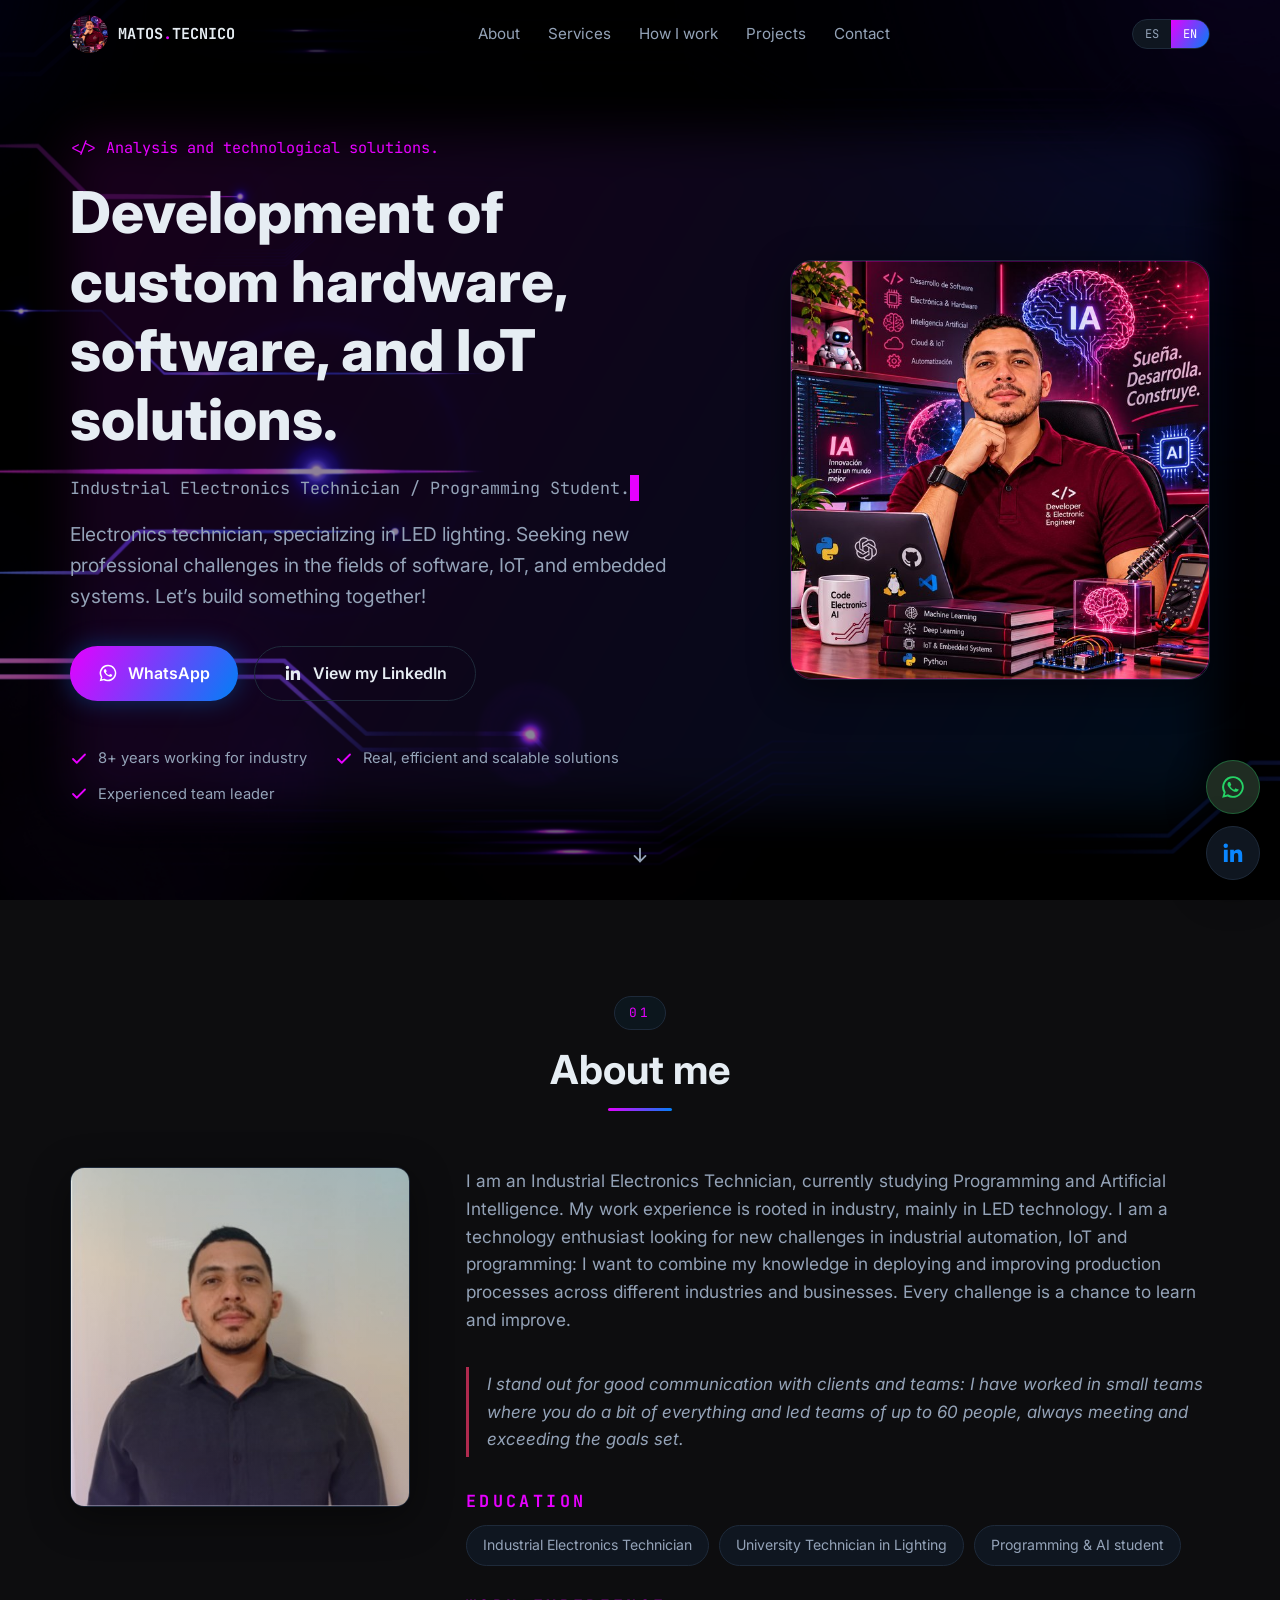
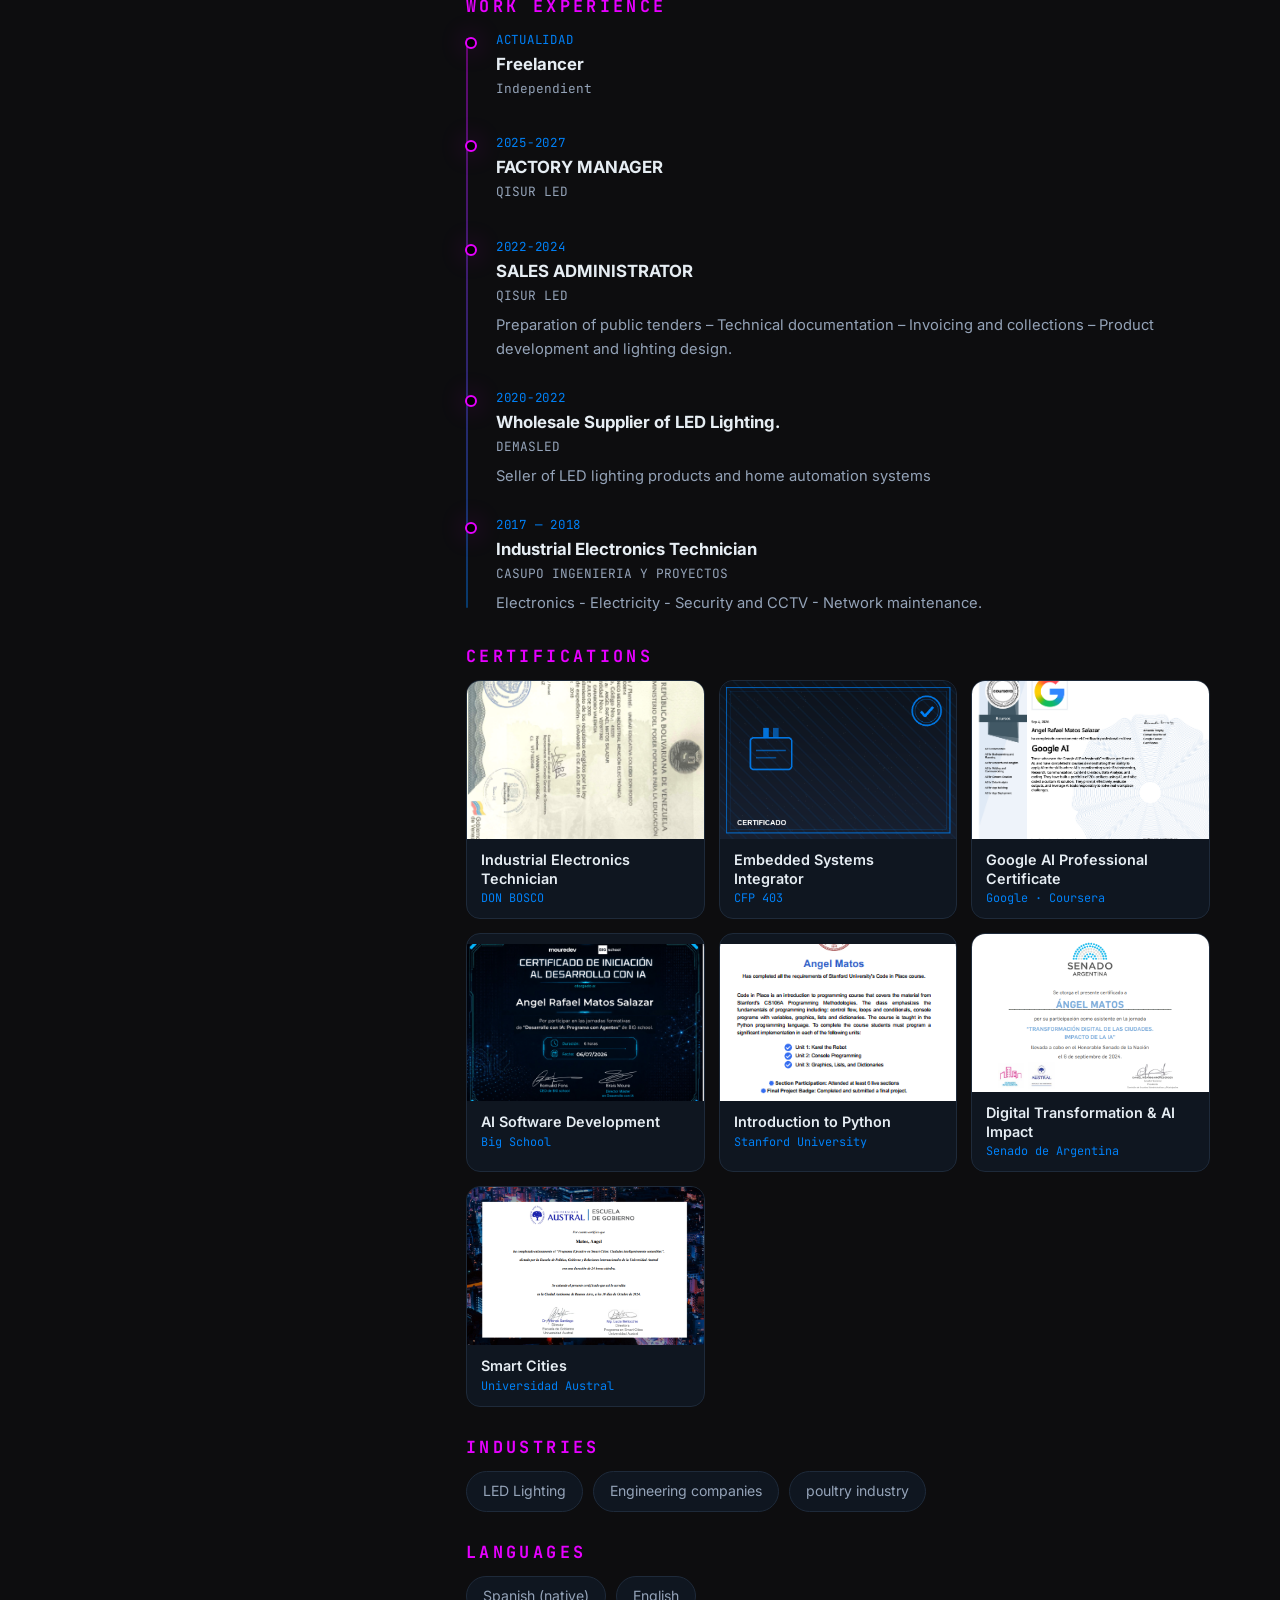
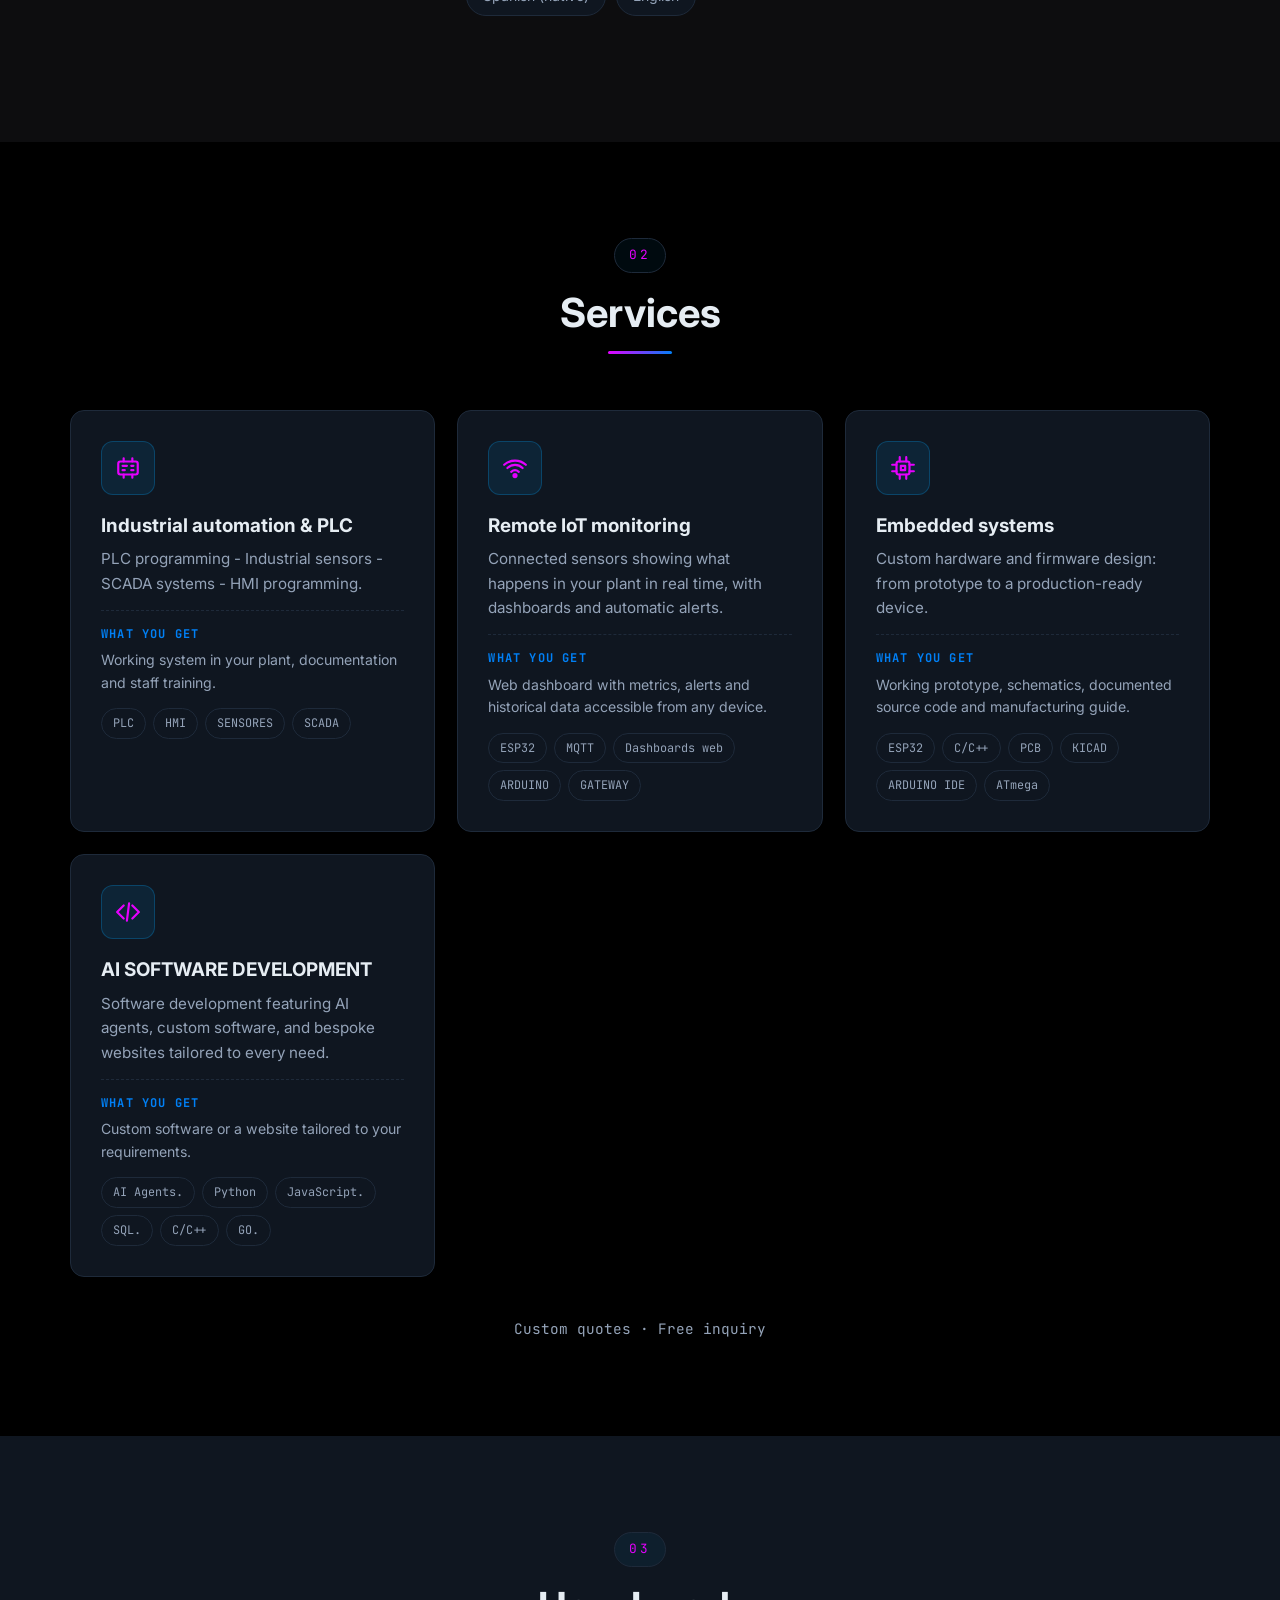
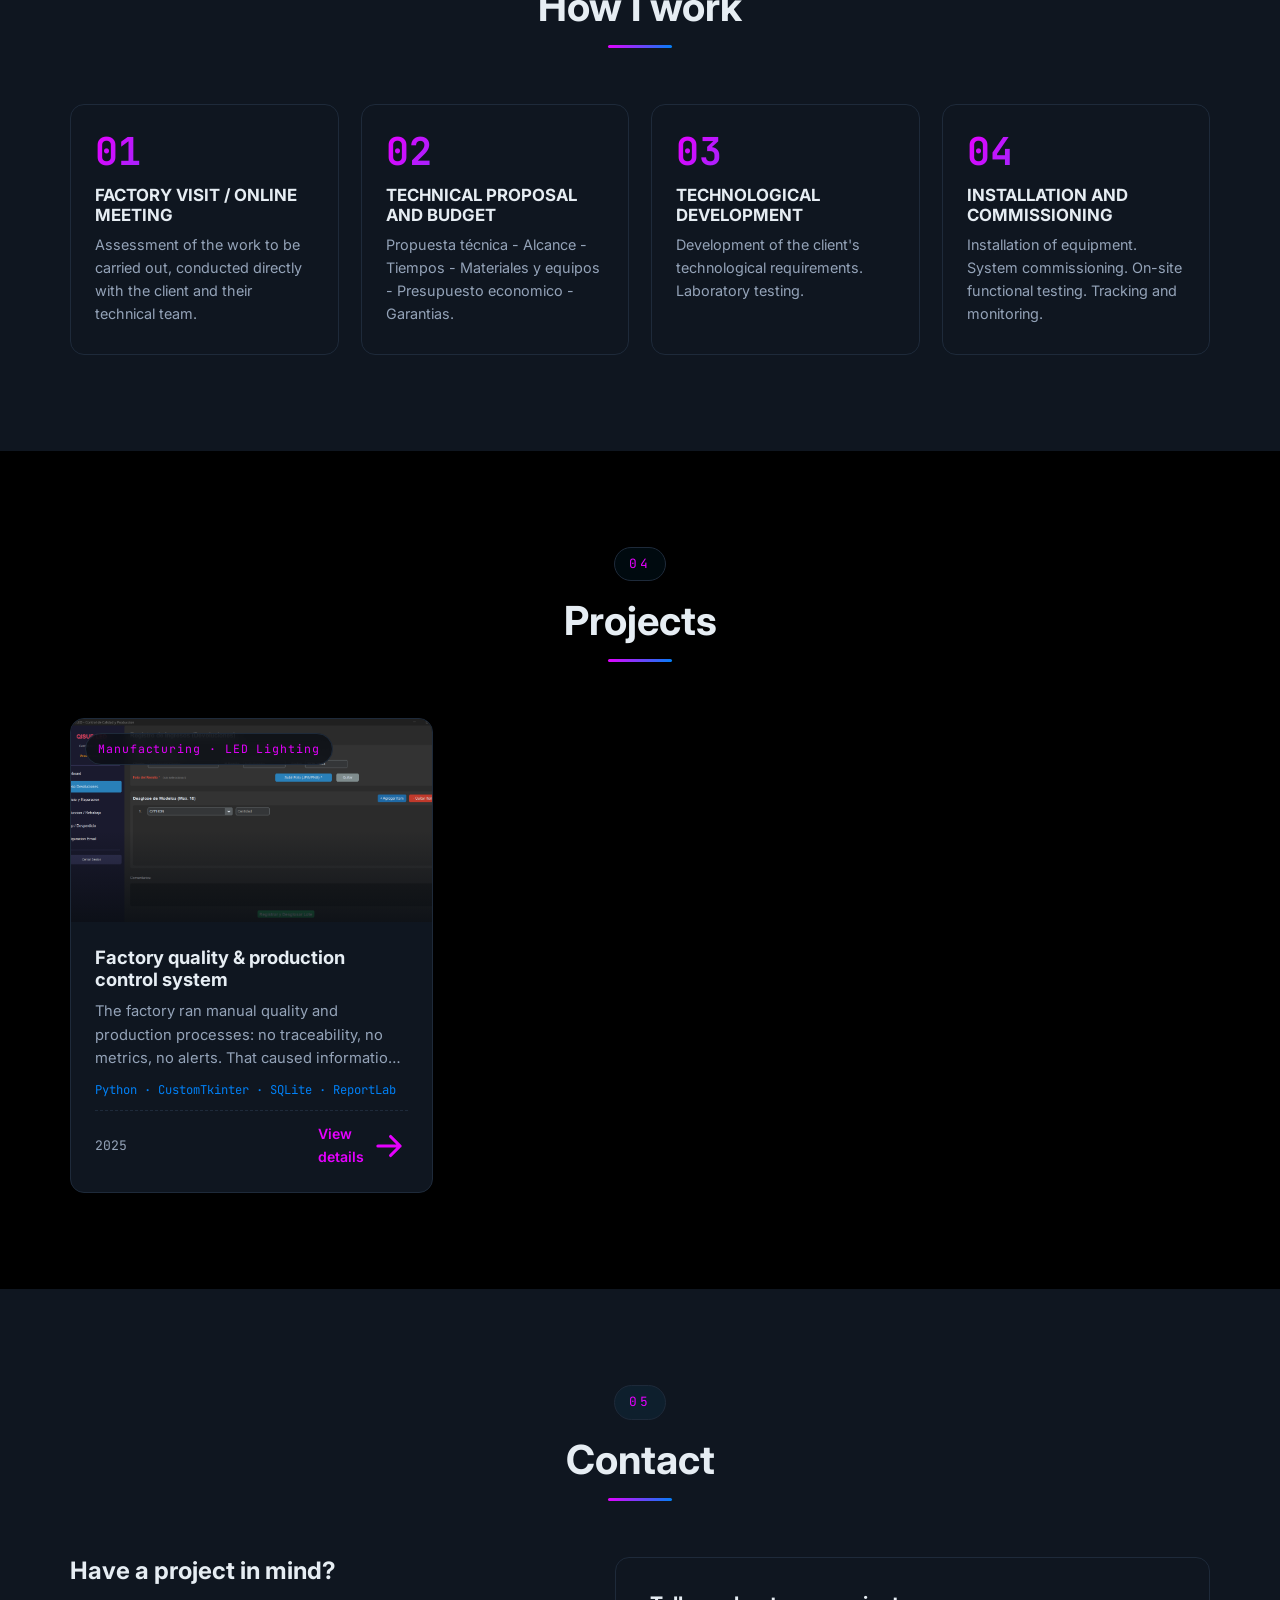
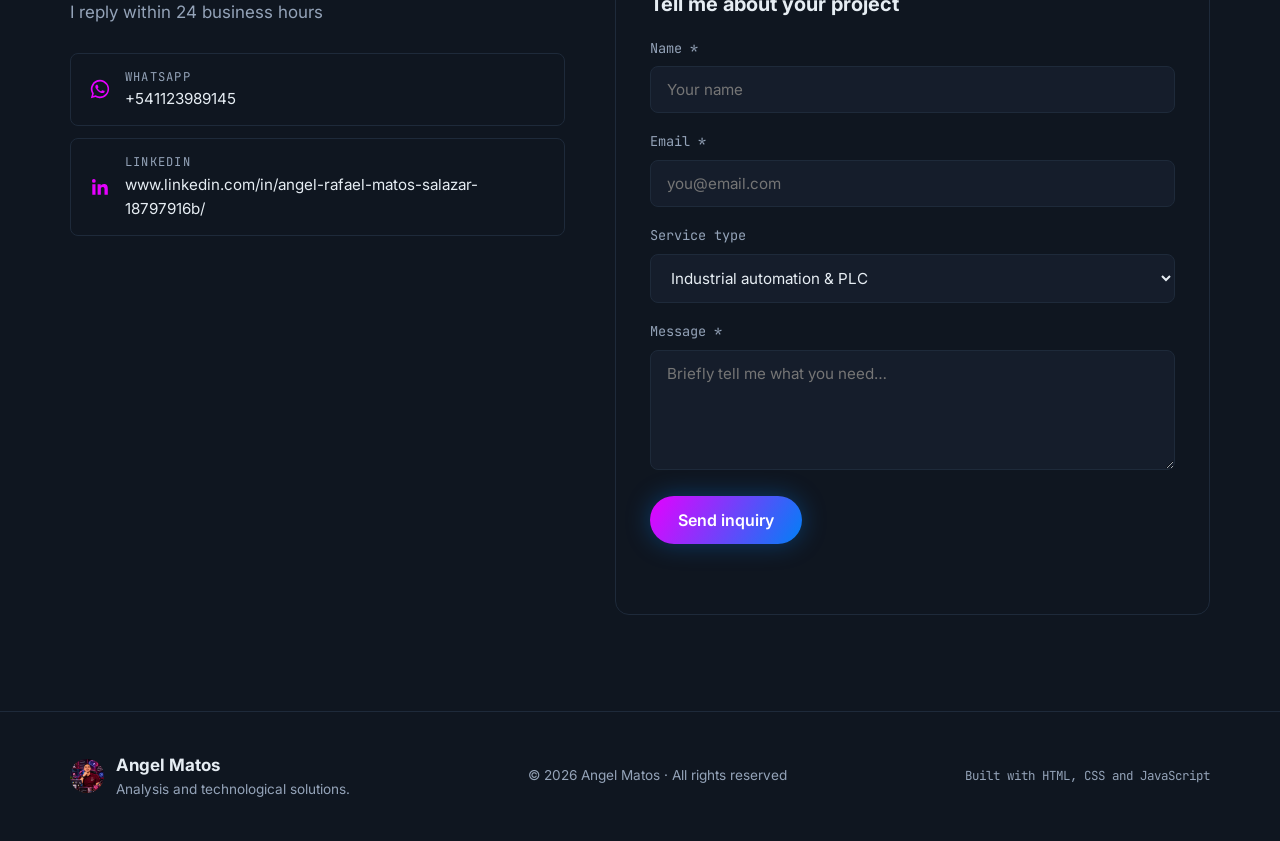
<file: index.html>
<!DOCTYPE html>
<html lang="es">
<head>
  <meta charset="UTF-8">
  <meta name="viewport" content="width=device-width, initial-scale=1.0">
  <title>Angel Matos</title>

  <!-- SEO y redes (se completan automáticamente desde data/content.js) -->
  <meta name="description" content="">
  <meta name="keywords" content="">
  <meta property="og:type" content="website">
  <meta property="og:title" content="">
  <meta property="og:description" content="">
  <meta property="og:image" content="img/og-image.jpg">
  <meta name="theme-color" content="#0a0e14">

  <link rel="icon" type="image/png" href="img/favicon.png">

  <!-- Tipografías -->
  <link rel="preconnect" href="https://fonts.googleapis.com">
  <link rel="preconnect" href="https://fonts.gstatic.com" crossorigin>
  <link href="https://fonts.googleapis.com/css2?family=Inter:wght@400;600;700;800&family=JetBrains+Mono:wght@400;700&display=swap" rel="stylesheet">

  <link rel="stylesheet" href="css/variables.css">
  <link rel="stylesheet" href="css/estilos.css">
</head>
<body>

  <!-- ========== BARRA DE NAVEGACIÓN ========== -->
  <nav class="nav" id="nav">
    <div class="contenedor nav__inner">
      <a href="#inicio" class="nav__logo" id="navLogo"></a>
      <ul class="nav__menu" id="navMenu"></ul>
      <div class="nav__acciones">
        <div class="lang-toggle" role="group" aria-label="Idioma / Language">
          <button type="button" data-lang="es">ES</button>
          <button type="button" data-lang="en">EN</button>
        </div>
        <button class="nav__burger" id="burger" aria-label="Menú" aria-expanded="false">
          <span></span><span></span><span></span>
        </button>
      </div>
    </div>
  </nav>

  <!-- ========== HERO / PORTADA ========== -->
  <section class="hero" id="inicio">
    <div class="hero__fondo-img" id="heroFondoImg" aria-hidden="true"></div>
    <div class="contenedor hero__inner" id="heroInner"></div>
    <div class="hero__scroll" aria-hidden="true">
      <svg width="22" height="22" viewBox="0 0 24 24" fill="none" stroke="currentColor" stroke-width="2" stroke-linecap="round"><path d="M12 5v14M6 13l6 6 6-6"/></svg>
    </div>
  </section>

  <!-- ========== SOBRE MÍ ========== -->
  <section class="seccion seccion--alt" id="sobre-mi">
    <div class="contenedor">
      <header class="seccion__cabecera reveal">
        <span class="seccion__etiqueta">01</span>
        <h2 class="seccion__titulo" id="sobreMiTitulo"></h2>
      </header>
      <div id="sobreMiInner"></div>
    </div>
  </section>

  <!-- ========== SERVICIOS ========== -->
  <section class="seccion" id="servicios">
    <div class="contenedor">
      <header class="seccion__cabecera reveal">
        <span class="seccion__etiqueta">02</span>
        <h2 class="seccion__titulo" id="serviciosTitulo"></h2>
      </header>
      <div id="serviciosInner"></div>
    </div>
  </section>

  <!-- ========== CÓMO TRABAJO ========== -->
  <section class="seccion seccion--alt" id="proceso">
    <div class="contenedor">
      <header class="seccion__cabecera reveal">
        <span class="seccion__etiqueta">03</span>
        <h2 class="seccion__titulo" id="procesoTitulo"></h2>
      </header>
      <div id="procesoInner"></div>
    </div>
  </section>

  <!-- ========== PROYECTOS ========== -->
  <section class="seccion" id="proyectos">
    <div class="contenedor">
      <header class="seccion__cabecera reveal">
        <span class="seccion__etiqueta">04</span>
        <h2 class="seccion__titulo" id="proyectosTitulo"></h2>
      </header>
      <div id="proyectosInner"></div>
    </div>
  </section>

  <!-- ========== CONTACTO ========== -->
  <section class="seccion seccion--alt" id="contacto">
    <div class="contenedor">
      <header class="seccion__cabecera reveal">
        <span class="seccion__etiqueta">05</span>
        <h2 class="seccion__titulo" id="contactoTitulo"></h2>
      </header>
      <div id="contactoInner"></div>
    </div>
  </section>

  <!-- ========== PIE DE PÁGINA ========== -->
  <footer class="footer">
    <div class="contenedor footer__inner" id="footerInner"></div>
  </footer>

  <!-- Botones flotantes (WhatsApp / LinkedIn / GitHub) -->
  <div class="flotantes" id="flotantes"></div>

  <!-- Modal de proyecto -->
  <div class="modal" id="modal" role="dialog" aria-modal="true">
    <div class="modal__fondo"></div>
    <div class="modal__caja">
      <button class="modal__cerrar" id="modalCerrar" aria-label="Cerrar">✕</button>
      <div id="modalCuerpo"></div>
    </div>
  </div>

  <!-- Modal de certificado (imagen ampliable) -->
  <div class="modal" id="certModal" role="dialog" aria-modal="true">
    <div class="modal__fondo"></div>
    <div class="modal__caja modal__caja--cert">
      <button class="modal__cerrar" id="certCerrar" aria-label="Cerrar">✕</button>
      <div id="certCuerpo"></div>
    </div>
  </div>

  <!-- Contenido + lógica -->
  <script src="data/content.js"></script>
  <script src="js/render.js"></script>
  <script src="js/i18n.js"></script>
  <script src="js/main.js"></script>
</body>
</html>
</file>
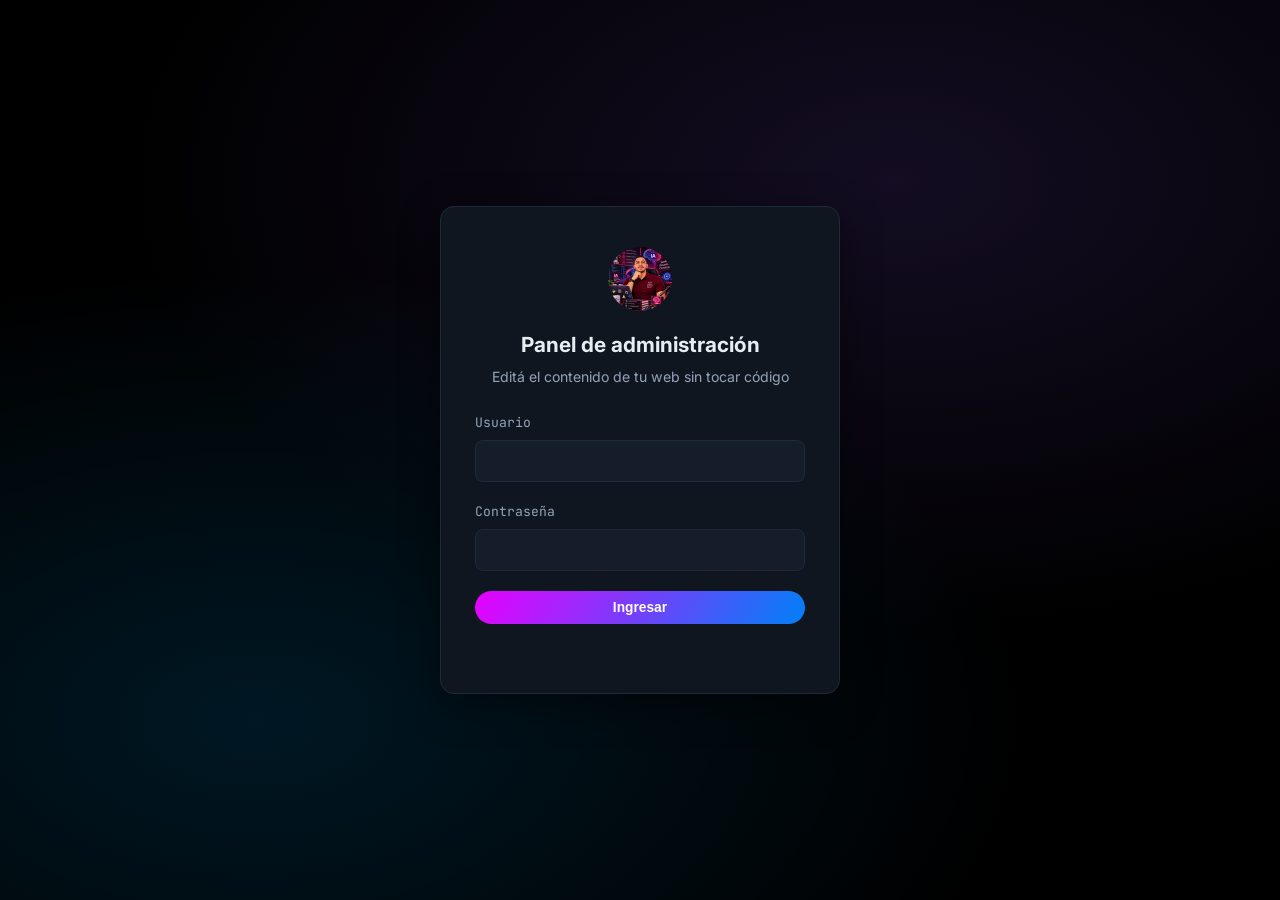
<file: admin.html>
<!DOCTYPE html>
<html lang="es">
<head>
  <meta charset="UTF-8">
  <meta name="viewport" content="width=device-width, initial-scale=1.0">
  <title>Panel de administración</title>
  <meta name="robots" content="noindex, nofollow">
  <link rel="icon" type="image/png" href="img/favicon.png">
  <link rel="preconnect" href="https://fonts.googleapis.com">
  <link rel="preconnect" href="https://fonts.gstatic.com" crossorigin>
  <link href="https://fonts.googleapis.com/css2?family=Inter:wght@400;600;700&family=JetBrains+Mono:wght@400;700&display=swap" rel="stylesheet">
  <link rel="stylesheet" href="css/variables.css">
  <link rel="stylesheet" href="css/admin.css">
</head>
<body>

  <!-- ========== PANTALLA DE LOGIN ========== -->
  <div class="login" id="login">
    <form class="login__caja" id="loginForm">
      <img src="img/logo.png" alt="Logo" id="loginLogo">
      <h1>Panel de administración</h1>
      <p class="sub">Editá el contenido de tu web sin tocar código</p>
      <div class="fila">
        <label for="loginUser">Usuario</label>
        <input type="text" id="loginUser" autocomplete="username" required>
      </div>
      <div class="fila">
        <label for="loginPass">Contraseña</label>
        <input type="password" id="loginPass" autocomplete="current-password" required>
      </div>
      <button class="btn btn--guardar" type="submit" style="width:100%;justify-content:center">Ingresar</button>
      <p class="login__error" id="loginError"></p>
    </form>
  </div>

  <!-- ========== PANEL ========== -->
  <div class="panel" id="panel">
    <div class="topbar">
      <div class="topbar__inner">
        <div class="topbar__marca">
          <img src="img/logo.png" alt="Logo" id="panelLogo">
          <div>Panel admin<span id="marcaNombre"></span></div>
        </div>
        <span class="sin-guardar" id="sinGuardar">● Cambios sin guardar</span>
        <button class="btn" id="btnVer" type="button">👁 Ver sitio</button>
        <button class="btn" id="btnExportar" type="button">⬇ Exportar</button>
        <button class="btn" id="btnImportar" type="button">⬆ Importar</button>
        <button class="btn btn--guardar" id="btnGuardar" type="button">💾 Guardar</button>
        <button class="btn" id="btnClave" type="button">🔑 Clave</button>
        <button class="btn btn--peligro" id="btnReset" type="button">↺ Restablecer</button>
        <button class="btn" id="btnSalir" type="button">Salir</button>
      </div>
    </div>

    <div class="cuerpo">
      <nav class="tabs" id="tabs"></nav>
      <main class="form-seccion" id="formPanel"></main>
    </div>
  </div>

  <input type="file" id="importFile" accept=".js,.json" hidden>
  <input type="file" id="imgFile" accept="image/*" hidden>

  <script src="data/content.js"></script>
  <script src="js/admin.js"></script>
</body>
</html>
</file>
<file: css/variables.css>
/* ============================================================
   VARIABLES DE DISEÑO
   Cambiá estos valores para modificar TODO el aspecto del sitio
   sin tocar el resto del CSS.
   ============================================================ */

:root {
  /* --- Paleta (tema oscuro técnico) --- */
  --color-fondo:        #000000;   /* Fondo principal (negro) */
  --color-fondo-2:      #0f1620;   /* Fondo de tarjetas y secciones alternas */
  --color-fondo-3:      #151d2b;   /* Fondo elevado (hover, inputs) */
  --color-borde:        #1e2a3a;   /* Bordes sutiles */

  --color-principal:    #e600ff;   /* Magenta eléctrico */
  --color-acento:       #0080f6;   /* Azul eléctrico */
  --color-vino:         #b02a4e;   /* Vinotinto (detalles) */

  --color-texto:        #e6edf3;   /* Texto principal */
  --color-texto-suave:  #94a3b8;   /* Texto secundario */

  /* --- Tipografías --- */
  --fuente-titulos: "Inter", system-ui, sans-serif;
  --fuente-texto:   "Inter", system-ui, sans-serif;
  --fuente-mono:    "JetBrains Mono", monospace;   /* Detalles técnicos */

  /* --- Tamaños --- */
  --ancho-max:    1140px;
  --radio:        14px;            /* Redondeo de tarjetas */
  --radio-chico:  8px;

  /* --- Efectos --- */
  --sombra:        0 10px 40px rgba(0, 0, 0, .45);
  --glow-principal: 0 0 24px rgba(230, 0, 255, .35);
  --glow-acento:    0 0 24px rgba(0, 128, 246, .35);
  --transicion:    all .3s ease;

  /* --- Degradados de marca --- */
  --gradiente-marca: linear-gradient(120deg, var(--color-principal), var(--color-acento));
}
</file>
<file: css/estilos.css>
/* ============================================================
   ESTILOS DEL SITIO
   Los colores, fuentes y tamaños se cambian en variables.css
   ============================================================ */

/* ---------- Reset y base ---------- */
*, *::before, *::after { box-sizing: border-box; margin: 0; padding: 0; }

html { scroll-behavior: smooth; scroll-padding-top: 80px; }

body {
  background: var(--color-fondo);
  color: var(--color-texto);
  font-family: var(--fuente-texto);
  font-size: 17px;
  line-height: 1.6;
  overflow-x: hidden;
}

img { max-width: 100%; display: block; }
a { color: var(--color-principal); text-decoration: none; }
ul { list-style: none; }
button { font-family: inherit; cursor: pointer; }

h1, h2, h3, h4 { font-family: var(--fuente-titulos); line-height: 1.2; font-weight: 700; }

::selection { background: var(--color-acento); color: #fff; }

/* Scrollbar */
::-webkit-scrollbar { width: 10px; }
::-webkit-scrollbar-track { background: var(--color-fondo); }
::-webkit-scrollbar-thumb { background: var(--color-borde); border-radius: 6px; }
::-webkit-scrollbar-thumb:hover { background: var(--color-principal); }

/* ---------- Utilidades ---------- */
.contenedor { width: min(var(--ancho-max), 92%); margin-inline: auto; }

.seccion { padding: 96px 0; position: relative; }
.seccion--alt { background: var(--color-fondo-2); }
/* Sobre mí: gris más oscuro (neutro) para resaltar las letras magenta y azul */
#sobre-mi { background: #0d0d0f; }

.seccion__cabecera { text-align: center; margin-bottom: 56px; }
.seccion__etiqueta {
  font-family: var(--fuente-mono);
  font-size: .8rem;
  letter-spacing: .25em;
  text-transform: uppercase;
  color: var(--color-principal);
  display: inline-block;
  padding: 6px 14px;
  border: 1px solid var(--color-borde);
  border-radius: 999px;
  background: rgba(0, 168, 255, .06);
  margin-bottom: 16px;
}
.seccion__titulo { font-size: clamp(1.7rem, 4vw, 2.5rem); }
.seccion__titulo::after {
  content: "";
  display: block;
  width: 64px; height: 3px;
  margin: 14px auto 0;
  background: var(--gradiente-marca);
  border-radius: 3px;
}

/* ---------- Animación reveal ---------- */
.reveal { opacity: 0; transform: translateY(28px); transition: opacity .7s ease, transform .7s ease; }
.reveal.visible { opacity: 1; transform: none; }
.reveal[data-delay="1"] { transition-delay: .1s; }
.reveal[data-delay="2"] { transition-delay: .2s; }
.reveal[data-delay="3"] { transition-delay: .3s; }
.reveal[data-delay="4"] { transition-delay: .4s; }
.reveal[data-delay="5"] { transition-delay: .5s; }

@media (prefers-reduced-motion: reduce) {
  .reveal { opacity: 1; transform: none; transition: none; }
  html { scroll-behavior: auto; }
}

/* ---------- Barra de navegación ---------- */
.nav {
  position: fixed; inset: 0 0 auto 0; z-index: 100;
  transition: var(--transicion);
  border-bottom: 1px solid transparent;
}
.nav--scrolled {
  background: rgba(10, 14, 20, .85);
  backdrop-filter: blur(12px);
  border-bottom-color: var(--color-borde);
}
.nav__inner { display: flex; align-items: center; justify-content: space-between; height: 68px; }
.nav__logo { display: flex; align-items: center; gap: 10px; font-weight: 700; color: var(--color-texto); }
.nav__logo img { width: 38px; height: 38px; border-radius: 50%; object-fit: cover; }
.nav__logo span { font-family: var(--fuente-mono); font-size: .95rem; }
.nav__logo em { color: var(--color-principal); font-style: normal; }

.nav__menu { display: flex; align-items: center; gap: 28px; }
.nav__link { color: var(--color-texto-suave); font-size: .95rem; transition: var(--transicion); position: relative; }
.nav__link::after {
  content: ""; position: absolute; left: 0; bottom: -6px;
  width: 0; height: 2px; background: var(--gradiente-marca); transition: var(--transicion);
}
.nav__link:hover, .nav__link.activo { color: var(--color-texto); }
.nav__link:hover::after, .nav__link.activo::after { width: 100%; }

.nav__acciones { display: flex; align-items: center; gap: 12px; position: relative; z-index: 102; }

/* Selector de idioma */
.lang-toggle {
  display: flex; border: 1px solid var(--color-borde); border-radius: 999px;
  overflow: hidden; background: var(--color-fondo-2);
}
.lang-toggle button {
  border: 0; background: transparent; color: var(--color-texto-suave);
  font-family: var(--fuente-mono); font-size: .75rem; padding: 6px 12px; transition: var(--transicion);
}
.lang-toggle button.activo { background: var(--gradiente-marca); color: #fff; }

/* Hamburguesa */
.nav__burger { display: none; background: none; border: 0; width: 42px; height: 42px; position: relative; z-index: 102; }
.nav__burger span {
  display: block; width: 24px; height: 2px; margin: 5px auto;
  background: var(--color-texto); transition: var(--transicion);
}
.nav__burger.abierto span:nth-child(1) { transform: translateY(7px) rotate(45deg); }
.nav__burger.abierto span:nth-child(2) { opacity: 0; }
.nav__burger.abierto span:nth-child(3) { transform: translateY(-7px) rotate(-45deg); }

/* ---------- Botones ---------- */
.btn {
  display: inline-flex; align-items: center; gap: 10px;
  padding: 14px 28px; border-radius: 999px; border: 0;
  font-weight: 600; font-size: 1rem; transition: var(--transicion);
}
.btn svg { width: 20px; height: 20px; }
.btn--principal { background: var(--gradiente-marca); color: #fff; box-shadow: var(--glow-acento); }
.btn--principal:hover { transform: translateY(-3px); box-shadow: 0 0 36px rgba(139, 92, 246, .55); }
.btn--secundario {
  background: transparent; color: var(--color-texto);
  border: 1px solid var(--color-borde);
}
.btn--secundario:hover { border-color: var(--color-principal); box-shadow: var(--glow-principal); transform: translateY(-3px); }
.btn--chico { padding: 10px 20px; font-size: .9rem; }

/* ---------- Hero ---------- */
.hero {
  min-height: 100vh;
  display: flex; align-items: center;
  padding: 120px 0 80px;
  position: relative;
  overflow: hidden;
  background: var(--color-fondo);
}
/* Imagen de fondo del hero (fondo negro recortado por transparencia + semitransparente) */
.hero__fondo-img {
  position: absolute; inset: 0; z-index: 0;
  background-size: cover; background-position: center;
  opacity: .55 ;
  pointer-events: none;
}

.hero__inner { position: relative; z-index: 1; }
.hero__grid {
  display: grid; grid-template-columns: 1.25fr .85fr;
  gap: 48px; align-items: center;
}
.hero__imagen { justify-self: end; max-width: 420px; width: 100%; }
.hero__marco {
  position: relative; border-radius: 22px; overflow: hidden;
  border: 1px solid var(--color-borde); box-shadow: var(--sombra);
}
.hero__marco::after {
  content: ""; position: absolute; inset: 0; pointer-events: none;
  box-shadow: inset 0 0 0 1px rgba(230, 0, 255, .25);
  border-radius: 22px;
}
.hero__marco img { width: 100%; aspect-ratio: 1; object-fit: cover; display: block; }
.hero__imagen::before {
  content: ""; position: absolute; inset: -2px; border-radius: 24px;
  background: var(--gradiente-marca); opacity: .1; z-index: -1;
  filter: blur(24px);
}
.hero__saludo {
  font-family: var(--fuente-mono); color: var(--color-principal);
  font-size: .95rem; margin-bottom: 18px; display: inline-block;
}
.hero__titulo { font-size: clamp(2.1rem, 5.4vw, 3.6rem); font-weight: 800; margin-bottom: 20px; }
.hero__titulo .resaltado {
  background: var(--gradiente-marca);
  -webkit-background-clip: text; background-clip: text; color: transparent;
}
.hero__rol {
  font-family: var(--fuente-mono); color: var(--color-texto-suave);
  font-size: clamp(.9rem, 2vw, 1.05rem); min-height: 1.6em; margin-bottom: 18px;
}
.hero__rol .caret { display: inline-block; width: 9px; background: var(--color-principal); animation: parpadeo 1s steps(1) infinite; color: transparent; }
@keyframes parpadeo { 50% { opacity: 0; } }

.hero__subtitulo { color: var(--color-texto-suave); font-size: clamp(1rem, 2.4vw, 1.2rem); max-width: 640px; margin-bottom: 34px; }

.hero__ctas { display: flex; flex-wrap: wrap; gap: 16px; margin-bottom: 46px; }

.hero__badges { display: flex; flex-wrap: wrap; gap: 12px 28px; padding: 0; }
.hero__badges li {
  display: flex; align-items: center; gap: 10px;
  color: var(--color-texto-suave); font-size: .92rem;
}
.hero__badges svg { width: 18px; height: 18px; color: var(--color-principal); flex-shrink: 0; }

.hero__scroll {
  position: absolute; bottom: 26px; left: 50%; transform: translateX(-50%);
  color: var(--color-texto-suave); animation: rebotar 2s infinite; z-index: 1;
}
@keyframes rebotar { 0%,100% { transform: translate(-50%, 0); } 50% { transform: translate(-50%, 10px); } }

/* ---------- Sobre mí ---------- */
.sobre__grid { display: grid; grid-template-columns: 340px 1fr; gap: 56px; align-items: start; }

.sobre__foto { position: sticky; top: 100px; }
.sobre__foto .marco {
  position: relative; border-radius: var(--radio); overflow: hidden;
  border: 1px solid var(--color-borde); box-shadow: var(--sombra);
}
.sobre__foto .marco::after {
  content: ""; position: absolute; inset: 0;
  background: linear-gradient(200deg, rgba(0,168,255,.18), transparent 45%, rgba(139,92,246,.18));
  pointer-events: none;
}
.sobre__foto img { width: 100%; aspect-ratio: 1; object-fit: cover; }

.sobre__bio { font-size: 1.08rem; color: var(--color-texto-suave); margin-bottom: 34px; }
.sobre__bio strong { color: var(--color-texto); }
.sobre__personal {
  border-left: 3px solid var(--color-vino); padding: 4px 0 4px 18px;
  margin-bottom: 34px; color: var(--color-texto-suave); font-style: italic;
}

.sobre__bloque { margin-bottom: 30px; }
.sobre__bloque h3 {
  font-size: 1.05rem; font-family: var(--fuente-mono); letter-spacing: .2em; text-transform: uppercase;
  color: var(--color-principal); margin-bottom: 14px;
}
.chips { display: flex; flex-wrap: wrap; gap: 10px; }
.chip {
  padding: 8px 16px; border-radius: 999px; font-size: .88rem;
  background: var(--color-fondo-2); border: 1px solid var(--color-borde);
  color: var(--color-texto-suave); transition: var(--transicion);
}
.chip:hover { border-color: var(--color-principal); color: var(--color-texto); transform: translateY(-2px); }

/* --- Experiencia laboral (timeline) --- */
.timeline { position: relative; padding-left: 4px; }
.timeline::before {
  content: ""; position: absolute; left: 0; top: 8px; bottom: 8px;
  width: 2px; background: linear-gradient(var(--color-principal), var(--color-acento));
  opacity: .4; border-radius: 2px;
}
.timeline__item { position: relative; padding: 0 0 26px 26px; }
.timeline__item:last-child { padding-bottom: 0; }
.timeline__item::before {
  content: ""; position: absolute; left: -5px; top: 7px;
  width: 12px; height: 12px; border-radius: 50%;
  background: var(--color-fondo); border: 2px solid var(--color-principal);
  box-shadow: var(--glow-principal);
}
.timeline__periodo {
  font-family: var(--fuente-mono); font-size: .78rem; color: var(--color-acento);
  letter-spacing: .06em; margin-bottom: 4px;
}
.timeline__cuerpo h4 { font-size: 1.05rem; color: var(--color-texto); }
.timeline__empresa {
  display: inline-block; font-family: var(--fuente-mono); font-size: .8rem;
  color: var(--color-texto-suave); margin: 2px 0 8px;
}
.timeline__cuerpo p { color: var(--color-texto-suave); font-size: .92rem; }

/* --- Certificaciones (galería con miniaturas ampliables) --- */
.certs-grid { display: grid; grid-template-columns: repeat(auto-fill, minmax(200px, 1fr)); gap: 14px; }
.cert-tarjeta {
  position: relative; border: 1px solid var(--color-borde); border-radius: var(--radio);
  overflow: hidden; background: var(--color-fondo-2); cursor: pointer;
  text-align: left; padding: 0; transition: var(--transicion);
}
.cert-tarjeta:hover { transform: translateY(-4px); border-color: var(--color-principal); box-shadow: var(--glow-principal); }
.cert-tarjeta img { width: 100%; aspect-ratio: 3/2; object-fit: cover; display: block; }
.cert-tarjeta__info {
  display: flex; flex-direction: column; gap: 2px; padding: 12px 14px;
}
.cert-tarjeta__nombre { font-size: .9rem; font-weight: 600; color: var(--color-texto); line-height: 1.3; }
.cert-tarjeta__emisor { font-family: var(--fuente-mono); font-size: .74rem; color: var(--color-acento); }
.cert-tarjeta::after {
  content: "⤢"; position: absolute; top: 8px; right: 10px;
  font-size: 1rem; color: #fff; opacity: 0; transition: var(--transicion);
  text-shadow: 0 1px 4px rgba(0,0,0,.6);
}
.cert-tarjeta:hover::after { opacity: 1; }

/* ---------- Servicios ---------- */
.servicios__grid { display: grid; grid-template-columns: repeat(auto-fit, minmax(300px, 1fr)); gap: 22px; }
.servicio {
  background: var(--color-fondo-2); border: 1px solid var(--color-borde);
  border-radius: var(--radio); padding: 30px; transition: var(--transicion);
  position: relative; overflow: hidden;
}
.servicio::before {
  content: ""; position: absolute; inset: 0 0 auto 0; height: 3px;
  background: var(--gradiente-marca); opacity: 0; transition: var(--transicion);
}
.servicio:hover { transform: translateY(-6px); border-color: rgba(0, 168, 255, .4); box-shadow: var(--sombra); }
.servicio:hover::before { opacity: 1; }
.servicio__icono {
  width: 54px; height: 54px; border-radius: 12px; display: grid; place-items: center;
  background: rgba(0, 168, 255, .1); border: 1px solid rgba(0, 168, 255, .25);
  margin-bottom: 20px;
}
.servicio__icono svg { width: 26px; height: 26px; color: var(--color-principal); }
.servicio h3 { font-size: 1.18rem; margin-bottom: 10px; }
.servicio p { color: var(--color-texto-suave); font-size: .95rem; margin-bottom: 14px; }
.servicio__entrega {
  font-size: .88rem; color: var(--color-texto-suave);
  border-top: 1px dashed var(--color-borde); padding-top: 14px; margin-bottom: 14px;
}
.servicio__entrega strong { color: var(--color-acento); display: block; font-size: .75rem; text-transform: uppercase; letter-spacing: .1em; font-family: var(--fuente-mono); margin-bottom: 5px; }
.servicio .chips { gap: 7px; }
.servicio .chip { font-family: var(--fuente-mono); font-size: .74rem; padding: 5px 11px; }

.servicios__nota { text-align: center; margin-top: 40px; color: var(--color-texto-suave); font-family: var(--fuente-mono); font-size: .9rem; }

/* ---------- Proceso ---------- */
.proceso__grid { display: grid; grid-template-columns: repeat(auto-fit, minmax(230px, 1fr)); gap: 22px; counter-reset: paso; }
.paso {
  background: var(--color-fondo-2); border: 1px solid var(--color-borde);
  border-radius: var(--radio); padding: 28px 24px; position: relative; transition: var(--transicion);
}
.paso:hover { border-color: var(--color-acento); transform: translateY(-4px); box-shadow: var(--glow-acento); }
.paso__num {
  font-family: var(--fuente-mono); font-size: 2.4rem; font-weight: 700; line-height: 1;
  background: var(--gradiente-marca); -webkit-background-clip: text; background-clip: text; color: transparent;
  margin-bottom: 14px;
}
.paso h3 { font-size: 1.05rem; margin-bottom: 8px; }
.paso p { color: var(--color-texto-suave); font-size: .9rem; }

/* ---------- Proyectos ---------- */
.proyectos__grid { display: grid; grid-template-columns: repeat(auto-fill, minmax(330px, 1fr)); gap: 26px; }

/* Imagen no disponible (proyecto sin foto cargada) */
.media-placeholder {
  width: 100%; height: 100%; display: grid; place-items: center;
  background: linear-gradient(135deg, var(--color-fondo-3), var(--color-fondo-2));
}
.media-placeholder svg { width: 64px; height: 64px; color: var(--color-texto-suave); opacity: .35; }

/* Estado vacío (lista sin elementos) */
.vacio {
  text-align: center; color: var(--color-texto-suave);
  border: 1px dashed var(--color-borde); border-radius: var(--radio);
  padding: 48px 24px; font-family: var(--fuente-mono); font-size: .92rem;
}
.proyecto {
  background: var(--color-fondo-2); border: 1px solid var(--color-borde);
  border-radius: var(--radio); overflow: hidden; transition: var(--transicion);
  display: flex; flex-direction: column; cursor: pointer;
}
.proyecto:hover { transform: translateY(-6px); border-color: rgba(139, 92, 246, .45); box-shadow: var(--sombra); }
.proyecto__media { position: relative; overflow: hidden; aspect-ratio: 16/9; }
.proyecto__media img { width: 100%; height: 100%; object-fit: cover; transition: transform .6s ease; }
.proyecto:hover .proyecto__media img { transform: scale(1.06); }
.proyecto__media::after {
  content: ""; position: absolute; inset: 0;
  background: linear-gradient(180deg, transparent 55%, rgba(10, 14, 20, .85));
}
.proyecto__etiqueta {
  position: absolute; top: 14px; left: 14px; z-index: 1;
  font-family: var(--fuente-mono); font-size: .72rem; letter-spacing: .08em;
  background: rgba(10, 14, 20, .8); backdrop-filter: blur(6px);
  border: 1px solid var(--color-borde); color: var(--color-principal);
  padding: 6px 12px; border-radius: 999px;
}
.proyecto__contenido { padding: 24px; display: flex; flex-direction: column; gap: 10px; flex: 1; }
.proyecto__contenido h3 { font-size: 1.15rem; }
.proyecto__resumen { color: var(--color-texto-suave); font-size: .92rem;
  display: -webkit-box; -webkit-line-clamp: 3; -webkit-box-orient: vertical; overflow: hidden; }
.proyecto__footer { margin-top: auto; display: flex; justify-content: space-between; align-items: center; padding-top: 12px; border-top: 1px dashed var(--color-borde); }
.proyecto__anio { font-family: var(--fuente-mono); color: var(--color-texto-suave); font-size: .82rem; }
.proyecto__ver { color: var(--color-principal); font-size: .88rem; font-weight: 600; display: inline-flex; align-items: center; gap: 6px; }
.proyecto__tecnologias { font-family: var(--fuente-mono); font-size: .76rem; color: var(--color-acento); }

/* ---------- Modal de proyecto ---------- */
.modal { position: fixed; inset: 0; z-index: 200; display: none; align-items: center; justify-content: center; padding: 20px; }
.modal.abierto { display: flex; }
.modal__fondo { position: absolute; inset: 0; background: rgba(4, 6, 10, .8); backdrop-filter: blur(6px); }
.modal__caja {
  position: relative; background: var(--color-fondo-2); border: 1px solid var(--color-borde);
  border-radius: var(--radio); max-width: 760px; width: 100%; max-height: 88vh; overflow-y: auto;
  box-shadow: var(--sombra); animation: aparecer .3s ease;
}
@keyframes aparecer { from { opacity: 0; transform: translateY(24px) scale(.98); } }
.modal__media { aspect-ratio: 16/9; overflow: hidden; }
.modal__media img { width: 100%; height: 100%; object-fit: cover; }
.modal__cuerpo { padding: 30px; }
.modal__cuerpo h3 { font-size: 1.4rem; margin: 6px 0 16px; }
.modal__item { margin-bottom: 16px; }
.modal__item strong { color: var(--color-principal); font-family: var(--fuente-mono); font-size: .78rem; text-transform: uppercase; letter-spacing: .12em; display: block; margin-bottom: 4px; }
.modal__item p { color: var(--color-texto-suave); font-size: .95rem; }

/* --- Modal de certificado --- */
.modal__caja--cert { max-width: 720px; overflow: hidden; }
.cert-full { width: 100%; height: auto; display: block; object-fit: contain; background: var(--color-fondo-3); }
.cert-full__info { padding: 18px 24px; }
.cert-full__info h3 { font-size: 1.2rem; margin-bottom: 4px; }
.cert-full__info span { font-family: var(--fuente-mono); font-size: .84rem; color: var(--color-acento); }

.modal__cerrar {
  position: absolute; top: 14px; right: 14px; z-index: 2;
  width: 40px; height: 40px; border-radius: 50%; border: 1px solid var(--color-borde);
  background: rgba(10, 14, 20, .8); color: var(--color-texto); font-size: 1.1rem;
  transition: var(--transicion);
}
.modal__cerrar:hover { background: var(--color-vino); border-color: var(--color-vino); transform: rotate(90deg); }

/* ---------- Contacto ---------- */
.contacto__grid { display: grid; grid-template-columns: 1fr 1.2fr; gap: 50px; align-items: start; }

.contacto__info h3 { font-size: 1.5rem; margin-bottom: 14px; }
.contacto__info > p { color: var(--color-texto-suave); margin-bottom: 26px; }
.contacto__canales { display: grid; gap: 12px; }
.canal {
  display: flex; align-items: center; gap: 14px; padding: 14px 18px;
  background: var(--color-fondo-2); border: 1px solid var(--color-borde);
  border-radius: var(--radio-chico); color: var(--color-texto); transition: var(--transicion);
}
.canal:hover { border-color: var(--color-principal); transform: translateX(6px); }
.canal svg { width: 22px; height: 22px; color: var(--color-principal); flex-shrink: 0; }
.canal .rotulo { font-size: .76rem; color: var(--color-texto-suave); font-family: var(--fuente-mono); text-transform: uppercase; letter-spacing: .1em; }
.canal .valor { font-size: .95rem; }

.formulario {
  background: var(--color-fondo-2); border: 1px solid var(--color-borde);
  border-radius: var(--radio); padding: 34px;
}
.formulario h3 { margin-bottom: 22px; font-size: 1.25rem; }
.campo { margin-bottom: 18px; }
.campo label { display: block; font-size: .85rem; color: var(--color-texto-suave); margin-bottom: 7px; font-family: var(--fuente-mono); }
.campo input, .campo select, .campo textarea {
  width: 100%; padding: 13px 16px; border-radius: var(--radio-chico);
  background: var(--color-fondo-3); border: 1px solid var(--color-borde);
  color: var(--color-texto); font-family: inherit; font-size: .95rem; transition: var(--transicion);
}
.campo textarea { resize: vertical; min-height: 120px; }
.campo input:focus, .campo select:focus, .campo textarea:focus {
  outline: 0; border-color: var(--color-principal); box-shadow: 0 0 0 3px rgba(0, 168, 255, .15);
}
.formulario__estado { margin-top: 14px; font-size: .92rem; min-height: 1.5em; }
.formulario__estado.ok { color: #34d399; }
.formulario__estado.error { color: #f87171; }

/* ---------- Botones flotantes ---------- */
.flotantes { position: fixed; right: 20px; bottom: 20px; z-index: 90; display: flex; flex-direction: column; gap: 12px; }
.flotante {
  width: 54px; height: 54px; border-radius: 50%; display: grid; place-items: center;
  border: 1px solid var(--color-borde); background: var(--color-fondo-2);
  color: var(--color-texto); box-shadow: var(--sombra); transition: var(--transicion);
  position: relative;
}
.flotante svg { width: 26px; height: 26px; }
.flotante:hover { transform: translateY(-4px) scale(1.06); }
.flotante--wa { background: #1f2c22; border-color: #25d36655; color: #25d366; }
.flotante--wa:hover { box-shadow: 0 0 26px rgba(37, 211, 102, .45); }
.flotante--li { color: #0a86ff; }
.flotante--li:hover { box-shadow: 0 0 26px rgba(10, 134, 255, .45); }
.flotante--gh { color: var(--color-texto); }
.flotante--gh:hover { box-shadow: var(--glow-acento); }
.flotante::after {
  content: attr(data-tooltip); position: absolute; right: 66px; top: 50%; transform: translateY(-50%);
  background: var(--color-fondo-3); border: 1px solid var(--color-borde); color: var(--color-texto);
  font-size: .78rem; padding: 6px 12px; border-radius: 6px; white-space: nowrap;
  opacity: 0; pointer-events: none; transition: var(--transicion);
}
.flotante:hover::after { opacity: 1; }

/* ---------- Footer ---------- */
.footer { border-top: 1px solid var(--color-borde); padding: 40px 0; background: var(--color-fondo-2); }
.footer__inner { display: flex; flex-wrap: wrap; gap: 18px; align-items: center; justify-content: space-between; }
.footer__marca { display: flex; align-items: center; gap: 12px; }
.footer__marca img { width: 34px; height: 34px; border-radius: 50%; }
.footer__marca .slogan { color: var(--color-texto-suave); font-size: .85rem; }
.footer p { color: var(--color-texto-suave); font-size: .85rem; }
.footer .mono { font-family: var(--fuente-mono); font-size: .78rem; }

/* ---------- Responsive ---------- */
@media (max-width: 900px) {
  .hero__grid { grid-template-columns: 1fr; }
  .hero__imagen { justify-self: center; max-width: 320px; }
  .sobre__grid { grid-template-columns: 1fr; }
  .sobre__foto { position: static; max-width: 340px; margin-inline: auto; }
  .contacto__grid { grid-template-columns: 1fr; }
}

@media (max-width: 760px) {
  .seccion { padding: 72px 0; }
  .nav__menu {
    position: fixed; inset: 0; z-index: 101;
    background: rgba(10, 14, 20, .97); backdrop-filter: blur(14px);
    flex-direction: column; justify-content: center; gap: 34px;
    transform: translateX(100%); transition: transform .35s ease;
  }
  .nav__menu.abierto { transform: translateX(0); }
  .nav__link { font-size: 1.3rem; }
  .nav__burger { display: block; }
  .flotante { width: 48px; height: 48px; }
  .flotante::after { display: none; }
  .hero__ctas .btn { width: 100%; justify-content: center; }
}
</file>
<file: css/admin.css>
/* ============================================================
   ESTILOS DEL PANEL DE ADMINISTRACIÓN (admin.html)
   ============================================================ */

*, *::before, *::after { box-sizing: border-box; margin: 0; padding: 0; }

body {
  background: var(--color-fondo);
  color: var(--color-texto);
  font-family: var(--fuente-texto);
  font-size: 15px;
  line-height: 1.5;
  min-height: 100vh;
}

/* ---------- Login ---------- */
.login {
  min-height: 100vh; display: grid; place-items: center; padding: 20px;
  background:
    radial-gradient(ellipse 60% 50% at 70% 20%, rgba(139, 92, 246, .14), transparent),
    radial-gradient(ellipse 60% 50% at 20% 80%, rgba(0, 168, 255, .14), transparent),
    var(--color-fondo);
}
.login__caja {
  width: min(400px, 100%); background: var(--color-fondo-2);
  border: 1px solid var(--color-borde); border-radius: var(--radio);
  padding: 40px 34px; box-shadow: var(--sombra);
}
.login__caja img { width: 64px; height: 64px; border-radius: 50%; margin: 0 auto 18px; display: block; }
.login__caja h1 { font-size: 1.3rem; text-align: center; margin-bottom: 6px; }
.login__caja .sub { text-align: center; color: var(--color-texto-suave); font-size: .88rem; margin-bottom: 26px; }
.login__error { color: #f87171; font-size: .85rem; min-height: 1.4em; margin-top: 10px; text-align: center; }

/* ---------- Estructura del panel ---------- */
.panel { display: none; min-height: 100vh; }
.panel.activo { display: block; }

.topbar {
  position: sticky; top: 0; z-index: 50;
  background: rgba(10, 14, 20, .92); backdrop-filter: blur(10px);
  border-bottom: 1px solid var(--color-borde);
}
.topbar__inner {
  width: min(1240px, 94%); margin-inline: auto;
  display: flex; align-items: center; gap: 14px; padding: 12px 0; flex-wrap: wrap;
}
.topbar__marca { display: flex; align-items: center; gap: 10px; font-weight: 700; margin-right: auto; }
.topbar__marca img { width: 34px; height: 34px; border-radius: 50%; }
.topbar__marca span { font-family: var(--fuente-mono); font-size: .8rem; color: var(--color-principal); display: block; }

.btn {
  display: inline-flex; align-items: center; gap: 8px;
  padding: 9px 18px; border-radius: 999px; font-weight: 600; font-size: .86rem;
  border: 1px solid var(--color-borde); background: var(--color-fondo-2);
  color: var(--color-texto); transition: var(--transicion);
}
.btn:hover { border-color: var(--color-principal); transform: translateY(-1px); }
.btn--guardar { background: var(--gradiente-marca); border: 0; color: #fff; }
.btn--guardar:hover { box-shadow: var(--glow-acento); }
.btn--peligro:hover { border-color: var(--color-vino); color: #f87171; }

.sin-guardar {
  font-size: .78rem; color: #fbbf24; font-family: var(--fuente-mono);
  display: none; align-items: center; gap: 6px;
}
.sin-guardar.visible { display: inline-flex; }

.cuerpo {
  width: min(1240px, 94%); margin: 26px auto 80px;
  display: grid; grid-template-columns: 230px 1fr; gap: 26px; align-items: start;
}

/* ---------- Menú lateral ---------- */
.tabs { display: grid; gap: 6px; position: sticky; top: 84px; }
.tabs button {
  text-align: left; padding: 12px 16px; border-radius: var(--radio-chico);
  border: 1px solid transparent; background: transparent; color: var(--color-texto-suave);
  font-size: .92rem; transition: var(--transicion); display: flex; gap: 10px; align-items: center;
}
.tabs button:hover { background: var(--color-fondo-2); color: var(--color-texto); }
.tabs button.activo {
  background: var(--color-fondo-2); color: var(--color-texto);
  border-color: var(--color-borde); box-shadow: inset 3px 0 0 var(--color-principal);
}
.tabs .nota { font-size: .75rem; color: var(--color-texto-suave); padding: 10px 14px; font-family: var(--fuente-mono); }

/* ---------- Formularios ---------- */
.form-seccion {
  background: var(--color-fondo-2); border: 1px solid var(--color-borde);
  border-radius: var(--radio); padding: 30px;
}
.form-seccion > h2 { font-size: 1.15rem; margin-bottom: 6px; }
.form-seccion > .ayuda { color: var(--color-texto-suave); font-size: .85rem; margin-bottom: 26px; }

.fila { margin-bottom: 20px; }
.fila > label { display: block; font-size: .82rem; color: var(--color-texto-suave); font-family: var(--fuente-mono); margin-bottom: 7px; }
.fila input[type="text"], .fila input[type="number"], .fila input[type="password"], .fila select, .fila textarea {
  width: 100%; padding: 11px 14px; border-radius: var(--radio-chico);
  background: var(--color-fondo-3); border: 1px solid var(--color-borde);
  color: var(--color-texto); font-family: inherit; font-size: .92rem; transition: var(--transicion);
}
.fila textarea { resize: vertical; min-height: 90px; }
.fila input:focus, .fila select:focus, .fila textarea:focus {
  outline: 0; border-color: var(--color-principal); box-shadow: 0 0 0 3px rgba(0, 168, 255, .15);
}

/* --- Selector de color --- */
.color-fila { display: flex; gap: 10px; align-items: center; }
.color-picker {
  width: 52px; height: 42px; padding: 2px; border-radius: var(--radio-chico);
  border: 1px solid var(--color-borde); background: var(--color-fondo-3); cursor: pointer;
}
.color-fila input[type="text"] { flex: 1; font-family: var(--fuente-mono); }

/* --- Campo de imagen --- */
.img-fila { display: flex; gap: 14px; align-items: flex-start; }
.img-previa {
  width: 84px; height: 84px; flex-shrink: 0; border-radius: var(--radio-chico);
  border: 1px solid var(--color-borde); object-fit: cover; background: var(--color-fondo-3);
  display: grid; place-items: center; font-size: .72rem; color: var(--color-texto-suave);
}
.img-acciones { flex: 1; display: flex; flex-direction: column; gap: 8px; }
.mini-btn--subir {
  align-self: flex-start; border-color: var(--color-principal); color: var(--color-principal);
}
.mini-btn--subir:hover { background: var(--color-principal); color: #fff; }

/* --- Orden de listas (↑ ↓) --- */
.orden-btns { display: inline-flex; gap: 5px; flex-shrink: 0; }
.mini-btn--orden { color: var(--color-texto-suave); min-width: 30px; }
.mini-btn--orden:hover { border-color: var(--color-acento); color: var(--color-acento); }

/* Par ES/EN */
.i18n { display: grid; grid-template-columns: 1fr 1fr; gap: 12px; }
.i18n .idioma { position: relative; }
.i18n .idioma::before {
  content: attr(data-lang); position: absolute; top: -8px; left: 12px;
  font-family: var(--fuente-mono); font-size: .66rem; color: var(--color-principal);
  background: var(--color-fondo-2); padding: 0 6px;
}

/* ---------- Listas ---------- */
.lista { display: grid; gap: 12px; }
.lista__item {
  border: 1px solid var(--color-borde); border-radius: var(--radio-chico);
  padding: 16px; background: var(--color-fondo); position: relative;
}
.lista__item > .cab {
  display: flex; align-items: center; justify-content: space-between; gap: 10px; margin-bottom: 12px;
}
.lista__item > .cab strong { font-size: .88rem; color: var(--color-principal); font-family: var(--fuente-mono); overflow: hidden; text-overflow: ellipsis; white-space: nowrap; }
.mini-btn {
  border: 1px solid var(--color-borde); background: var(--color-fondo-3); color: var(--color-texto-suave);
  border-radius: 6px; padding: 5px 11px; font-size: .78rem; transition: var(--transicion); flex-shrink: 0;
}
.mini-btn:hover { border-color: var(--color-vino); color: #f87171; }
.btn-agregar {
  border: 1px dashed var(--color-borde); background: transparent; color: var(--color-principal);
  border-radius: var(--radio-chico); padding: 12px; width: 100%; font-size: .9rem; transition: var(--transicion);
}
.btn-agregar:hover { border-color: var(--color-principal); background: rgba(0, 168, 255, .06); }

.item-simple { display: flex; gap: 10px; align-items: start; }
.item-simple .i18n { flex: 1; }
.item-simple input { flex: 1; }

fieldset.sub { border: 0; padding: 0; margin-bottom: 14px; }
fieldset.sub > legend { font-size: .8rem; color: var(--color-acento); font-family: var(--fuente-mono); margin-bottom: 8px; }

.hr { border: 0; border-top: 1px dashed var(--color-borde); margin: 26px 0; }
.aviso {
  background: rgba(251, 191, 36, .08); border: 1px solid rgba(251, 191, 36, .3);
  border-radius: var(--radio-chico); padding: 14px 18px; font-size: .85rem;
  color: #fcd34d; margin-bottom: 22px;
}

/* ---------- Responsive ---------- */
@media (max-width: 820px) {
  .cuerpo { grid-template-columns: 1fr; }
  .tabs { position: static; grid-template-columns: repeat(auto-fill, minmax(140px, 1fr)); }
  .i18n { grid-template-columns: 1fr; }
  .form-seccion { padding: 20px; }
}
</file>
